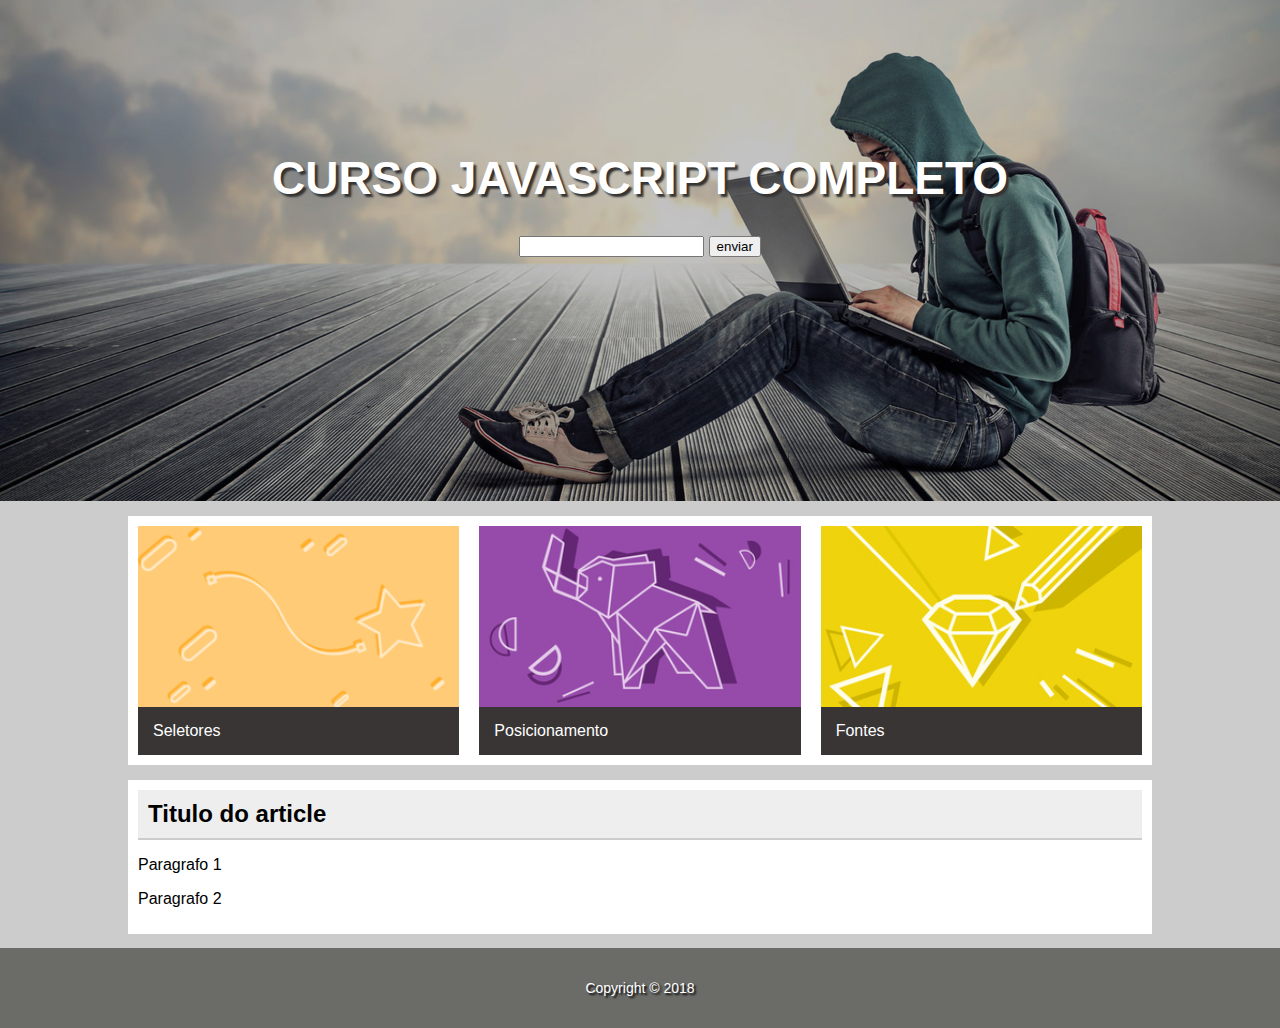
<file: index.html>
<!doctype html>

<html lang="pt-br">

<head>
    <title> pagina de exemplo de DOM </title>
    <meta charset="utf-8">
    <meta name="author" content="Daniel">
    <meta name="description" content="descrição bacanuda">
    <meta name="keywords" content="html5, tecnologia">

    <link rel="stylesheet" href="css/estilo.css">
</head>

<body>

    <div id="principal">
        <header class="hero">

            <div class="hero-content">
                <h1>Curso Javascript Completo</h1>
                <input type="email" name="" id="email">
                <button id="btn">enviar</button>
            </div>
        </header>

        <main>

            <section class="content-section">
                <div class="card card-1">
                    <img src="imagens/card_01.png" alt="">
                    <p>Seletores</p>
                </div>

                <div class="card card-2">
                    <img src="imagens/card_02.jpg" alt="">
                    <p>Posicionamento</p>
                </div>

                <div class="card card-3">
                    <img src="imagens/card_03.jpg" alt="">
                    <p>Fontes</p>
                </div>
            </section>

            <section class="content-section">
                <article>
                    <header class="content-header">
                        <h2>Titulo do article</h2>
                    </header>
                    <p>Paragrafo 1</p>
                    <p>Paragrafo 2</p>
                </article>
            </section>

        </main>

        <footer class="rodape">

            <p>Copyright &copy; 2018</p>

        </footer>
    
    </div>
    <script>
        const btn = document.querySelector('#btn');
        btn.onclick = ()=>{
            const email = document.querySelector('#email').value
            
            if(email){
                const div = document.createElement('div');
                div.className = 'mensagemError';
                div.innerHTML = `<p>Email <b>${email}</b> cadastrado</p>`;
                div.style.color = 'green';

                const heroContent = document.querySelector('.hero-content');
                heroContent.appendChild(div);
            }else{
                const div = document.createElement('div');
                div.className = 'mensagemError';
                div.innerHTML = `<p>cadastre um email primeiro!</p>`
                div.style.color = 'red';
                const elementoPai = document.querySelector('.hero-content');
                elementoPai.appendChild(div)
            }
        }
    </script>
</body>

</html>
</file>
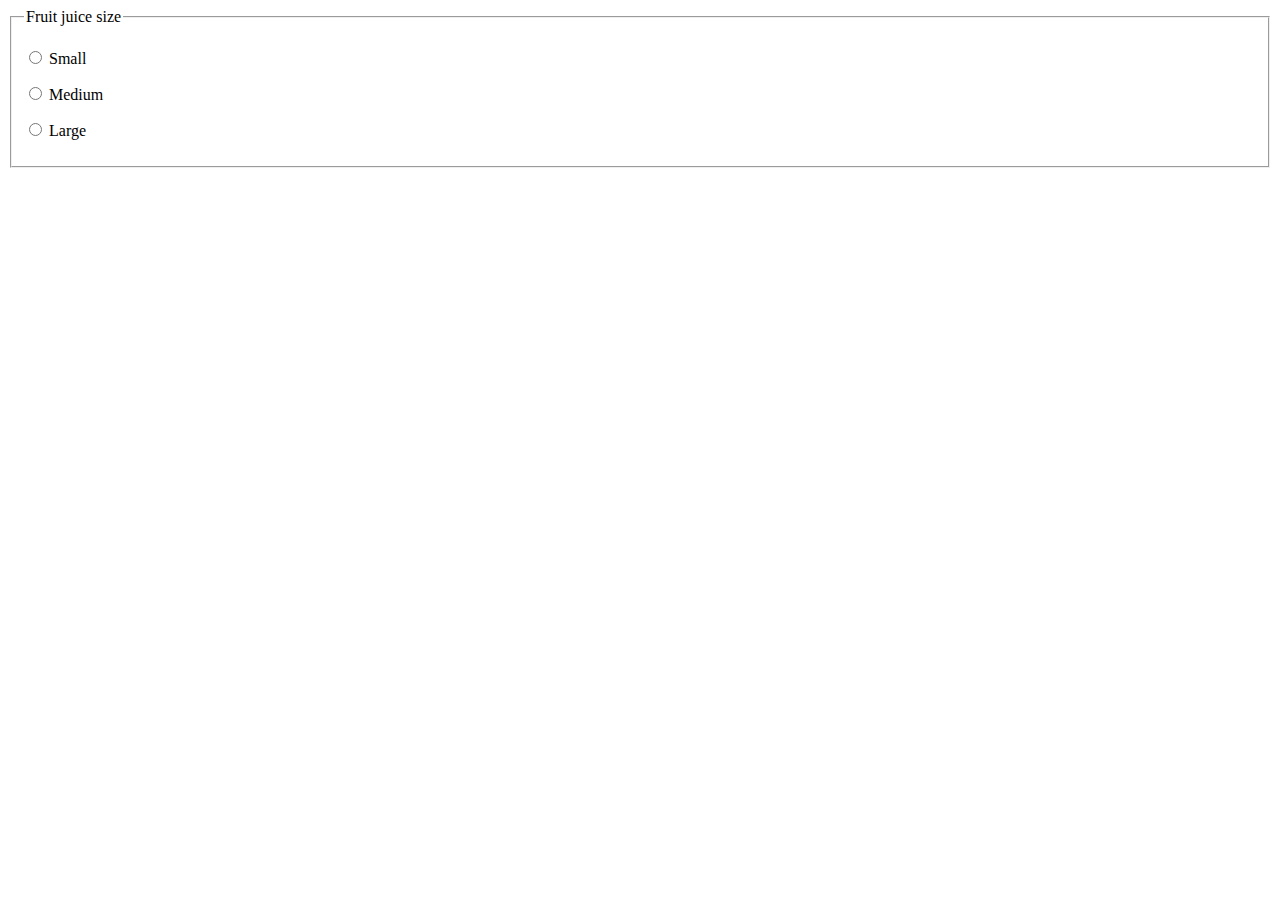
<file: forms2/index.html>
<!DOCTYPE html>
<html lang="pt-br">
<head>
    <meta charset="UTF-8">
    <meta http-equiv="X-UA-Compatible" content="IE=edge">
    <meta name="viewport" content="width=device-width, initial-scale=1.0">
    <title>form2</title>
</head>
<body>

        <form  id="pai">
            <fieldset>
              <legend>Fruit juice size</legend>
              <p>
                <input onclick = "modificar1()" type="radio" name="size" id="size_1" value="small" />
                <label for="size_1">Small</label>
              </p>
              <p>
                <input onclick="modificar2()" type="radio" name="size" id="size_2" value="medium" />
                <label for="size_2">Medium</label>
              </p>
              <p>
                <input onclick="modificar3()" type="radio" name="size" id="size_3" value="large" />
                <label for="size_3">Large</label>
              </p>
            </fieldset>
          </form>
          <script>
            function modificar1(){
                const novoElemento = document.createElement('div');
                novoElemento.className = 'small';
                novoElemento.innerHTML = `<p> fonte pequena</p>`;
                novoElemento.style.fontSize = '40px';

                const elementoPai = document.querySelector('#pai');
                elementoPai.appendChild(novoElemento);
            }
            function modificar2(){
                const novoElemento = document.createElement('div');
                novoElemento.className = 'small';
                novoElemento.innerHTML = `<p> fonte pequena</p>`;
                novoElemento.style.fontSize = '60px';

                const elementoPai = document.querySelector('#pai');
                elementoPai.appendChild(novoElemento);
            }
            function modificar3(){
                const novoElemento = document.createElement('div');
                novoElemento.className = 'small';
                novoElemento.innerHTML = `<p> fonte pequena</p>`;
                novoElemento.style.fontSize = '80px';

                const elementoPai = document.querySelector('#pai');
                elementoPai.appendChild(novoElemento);
            }
            
          </script>
</body>
</html>
</file>
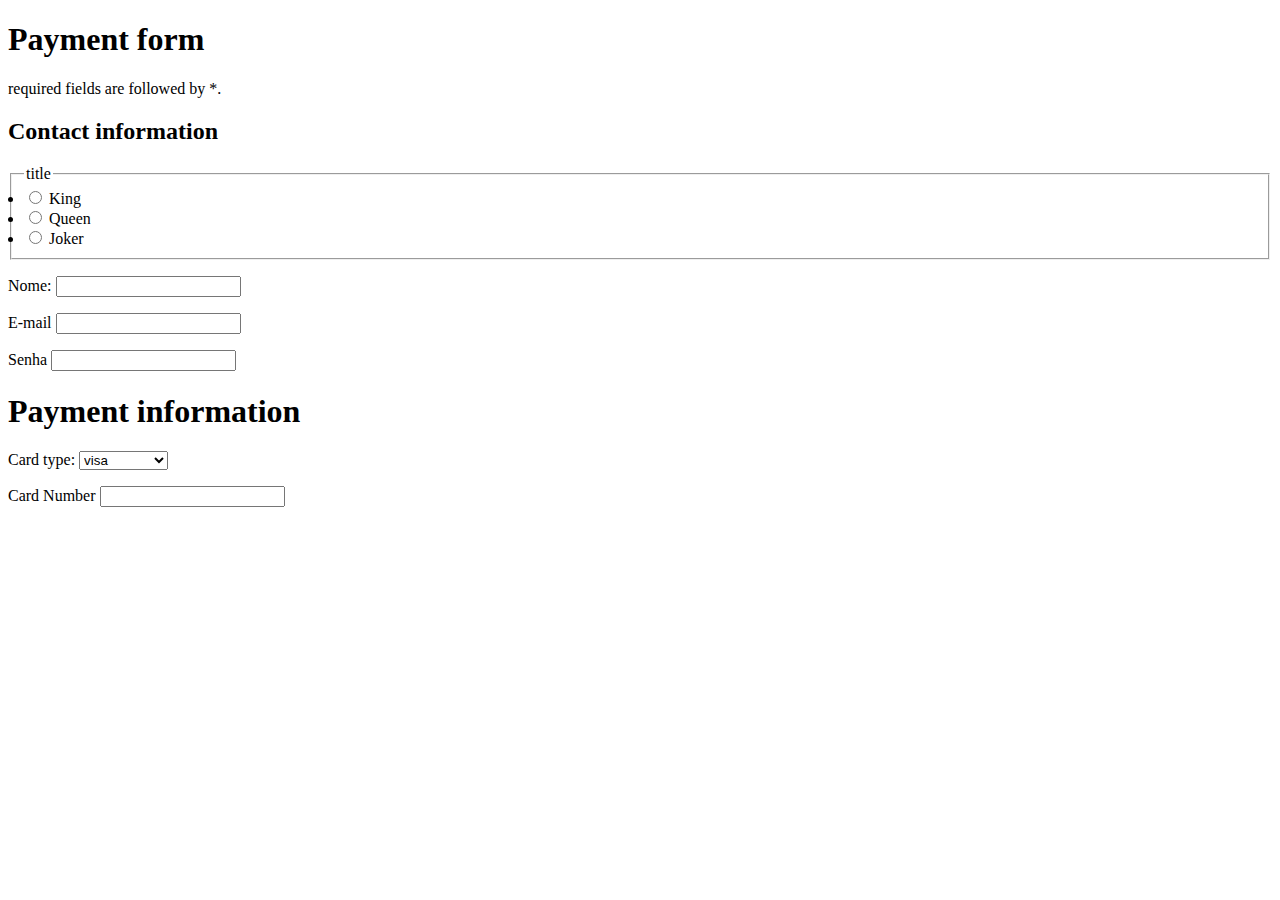
<file: forms3/index.html>
<!DOCTYPE html>
<html lang="en">
<head>
    <meta charset="UTF-8">
    <meta http-equiv="X-UA-Compatible" content="IE=edge">
    <meta name="viewport" content="width=device-width, initial-scale=1.0">
    <title>Document</title>
</head>
<body>
    <form action="#">
        <section>
            <h1>Payment form</h1>
            <p>required fields  are followed by *.</p>
        </section>
        <section>
            <h2>Contact information</h2>
            <fieldset>
                <legend>title</legend>
                <li>
                    <input type="radio" name="king" id="king">
                    <label for="king">King</label>
                </li>
                <li>
                    <input type="radio" name="queen" id="queen">
                    <label for="queen">Queen</label>
                </li>
                <li>
                    <input type="radio" name="joker" id="joker">
                    <label for="joker">Joker</label>
                </li>
            </fieldset>
            <p>
                <label for="nome">Nome: </label>
                <input type="text" name="nome" id="nome">
            </p>
            <p>
                <label for="email">E-mail</label>
                <input type="email" name="email" id="email">
            </p>
            <p>
                <label for="senha">Senha</label>
                <input type="password" name="senha" id="senha">
            </p>
        </section>
        <section>
            <h1>Payment information</h1>
            <label for="usedcard">Card type: </label>
            <select name="card" id="usedcard">
                <option value="visa">visa</option>
                <option value="mastercard">mastercard</option>
            </select>
            <p>
                <label for="cardnumber">Card Number</label>
                <input type="tel" name="tel" id="tel">
            </p>
        </section>
    </form>
</body>
</html>
</file>
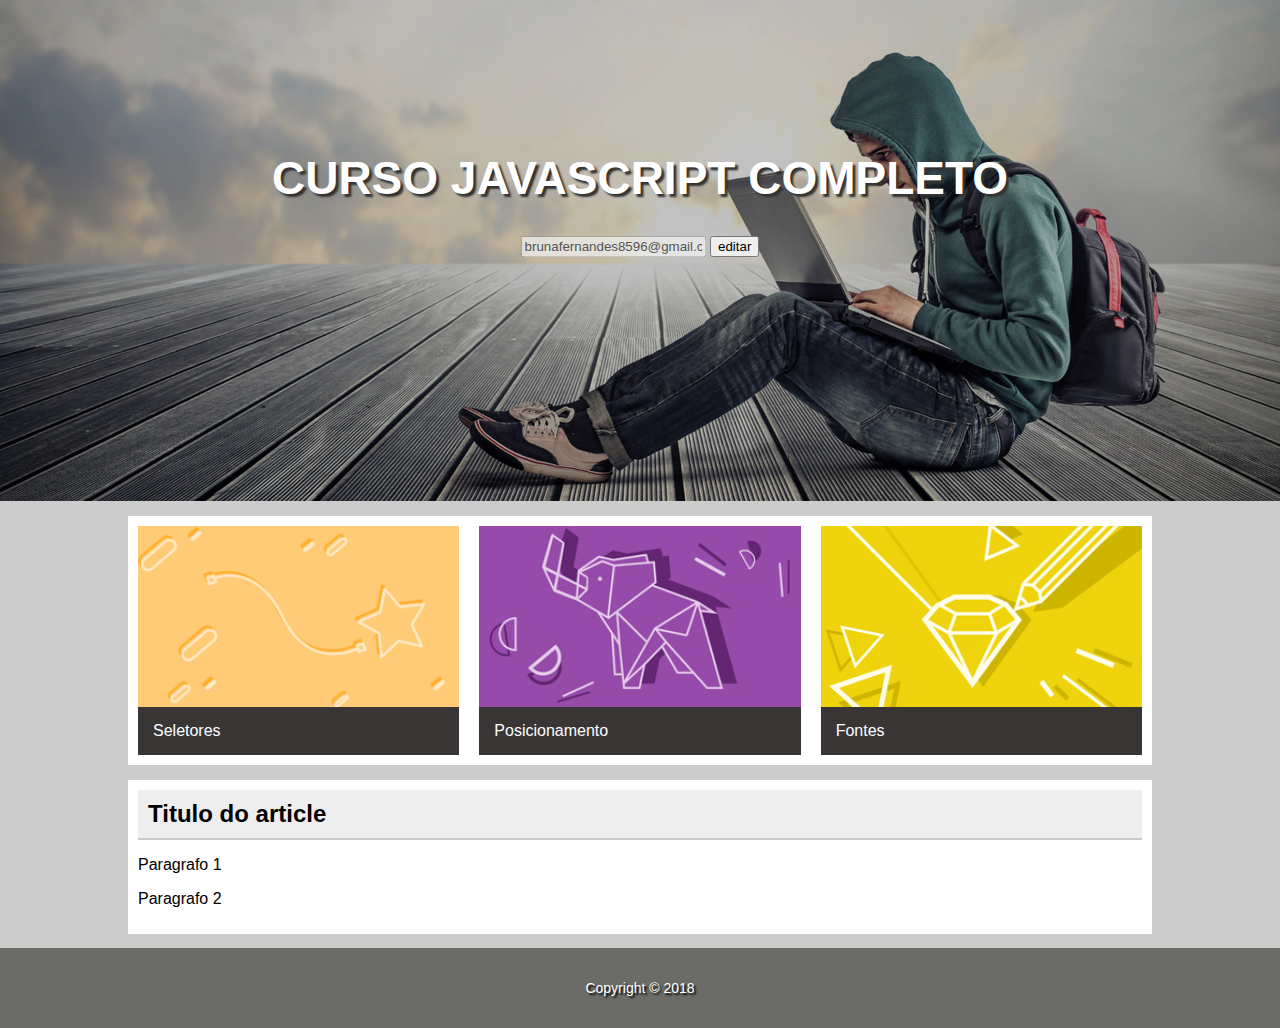
<file: index copy.html>
<!doctype html>

<html lang="pt-br">

<head>
    <title> pagina de exemplo de DOM </title>
    <meta charset="utf-8">
    <meta name="author" content="Daniel">
    <meta name="description" content="descrição bacanuda">
    <meta name="keywords" content="html5, tecnologia">

    <link rel="stylesheet" href="css/estilo.css">
</head>

<body>

    <div id="principal">
        <header class="hero">

            <div class="hero-content">
                <h1>Curso Javascript Completo</h1>
                <input type="email" onblur = "disabledText()" name="email" id="email" disabled
                 value="brunafernandes8596@gmail.com">
                <button id="btn" onclick="desabilitar()" >editar</button>
            </div>
        </header>

        <main>

            <section class="content-section">
                <div class="card card-1">
                    <img src="imagens/card_01.png" alt="">
                    <p>Seletores</p>
                </div>

                <div class="card card-2">
                    <img src="imagens/card_02.jpg" alt="">
                    <p>Posicionamento</p>
                </div>

                <div class="card card-3">
                    <img src="imagens/card_03.jpg" alt="">
                    <p>Fontes</p>
                </div>
            </section>

            <section class="content-section">
                <article>
                    <header class="content-header">
                        <h2>Titulo do article</h2>
                    </header>
                    <p>Paragrafo 1</p>
                    <p>Paragrafo 2</p>
                </article>
            </section>

        </main>

        <footer class="rodape">

            <p>Copyright &copy; 2018</p>

        </footer>
    
    </div>
    <script>
        const textEmail = document.querySelector('#email');
        function desabilitar(){
            textEmail.disabled = false;
            textEmail.focus()
        }
        function disabledText (){
            textEmail.disabled = true;
        }

    </script>
</body>

</html>
</file>
<file: css/estilo.css>
body{
    font-family: arial, sans-serif;
    background: #ccc;
    margin: 0;
}

.hero{
    background-image: url(../imagens/bg-3.jpg);
    height: 500px;
    background-position: right center;
    background-size: cover;
    border-top: 1px solid transparent;
}

.hero-content{
    text-align: center;
    color: white;
    margin-top: 150px;
}

.hero-content h1{
    text-transform: uppercase;
    font-size: 46px;
    text-shadow: 3px 3px 2px #333;
}
.hero-content p{
    background-color: rgba(0,0,0, .8);
    display: inline-block;
    padding: 10px;
    border-bottom: 2px solid white;
}



.top-bar{
    position: absolute;
    top: 0;
    left: 0;
    width: 100%;
    padding: 10px;
    color: white;
    background-color: rgba(0,0,0,.5);
    box-sizing: border-box;
}
.top-bar p{
margin: 0;
text-align: right;
}

main{
    width: 80%;
    margin: auto;
}

.content-section{
    background-color: white;
    padding: 10px;
    margin-top: 15px;
    overflow: auto;
}

.card{
    width: 32%;
    float: left;
    box-sizing: border-box;
}
.card-1, .card-2{
    margin-right: 2%;
}
.card img {
   width: 100%; 
    display: block;
}
.card p{
    background-color: #393535;
    color: white;
    margin: 0;
    padding: 15px;
}

.content-header{
    border-bottom: solid 2px #ccc;
	padding: 10px;
	
	background: #eee;
}
.content-header h2{
    margin:0;
}

.rodape{
    height: 80px;
	color: white;
	font-size: 14px;
	text-align: center;
	text-shadow: 2px 2px 2px black;
	background: #6b6c68;
    line-height: 80px;
}
</file>
